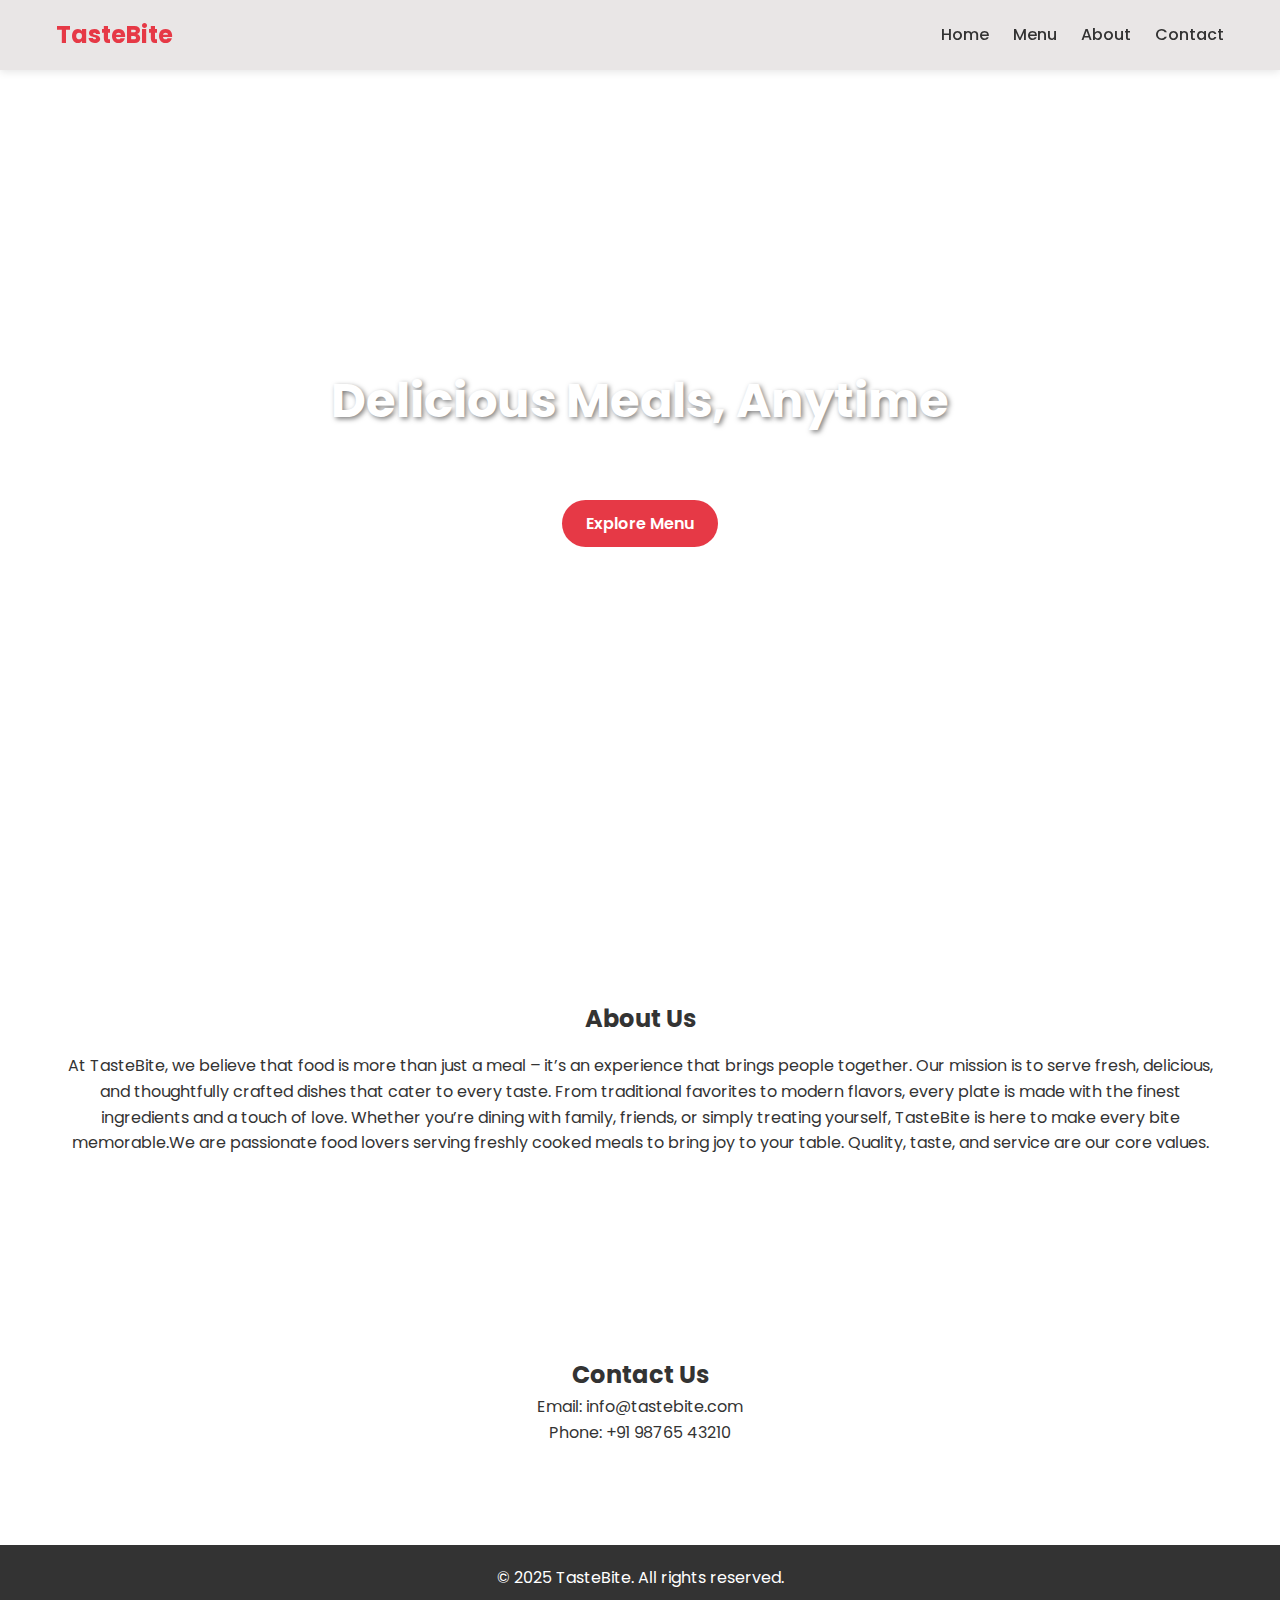
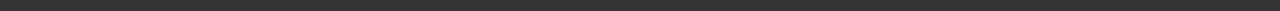
<file: index.html>
<!DOCTYPE html>
<html lang="en">
<head>
  <meta charset="UTF-8" />
  <meta name="viewport" content="width=device-width, initial-scale=1.0" />
  <title>TasteBite - Home</title>
  <link href="https://fonts.googleapis.com/css2?family=Poppins:wght@400;600;700&display=swap" rel="stylesheet">
  <link rel="stylesheet" href="index.css">
</head>
<body>
  <!-- Header -->
  <header>
    <nav>
      <div class="logo">TasteBite</div>
      <ul>
        <li><a href="index.html">Home</a></li>
        <li><a href="menu.html">Menu</a></li>
        <li><a href="#about">About</a></li>
        <li><a href="#contact">Contact</a></li>
      </ul>
    </nav>
  </header>

  <!-- Hero -->
  <section class="hero" id="home">
    <div>
      <h1>Delicious Meals, Anytime</h1>
      <p>Experience the best food made with love & passion.</p>
      <a href="menu.html" class="btn">Explore Menu</a>
    </div>
  </section>

  <!-- About -->
  <section class="about" id="about">
    <h2>About Us</h2>
    <p>At TasteBite, we believe that food is more than just a meal – it’s an experience that brings people together. Our mission is to serve fresh, delicious, and thoughtfully crafted dishes that cater to every taste. From traditional favorites to modern flavors, every plate is made with the finest ingredients and a touch of love. Whether you’re dining with family, friends, or simply treating yourself, 
        TasteBite is here to make every bite memorable.We are passionate food lovers serving freshly cooked meals to bring joy to your table. Quality, taste, and service are our core values.</p>
  </section>

  <!-- Contact -->
  <section class="contact" id="contact">
    <h2>Contact Us</h2>
    <p>Email: info@tastebite.com</p>
    <p>Phone: +91 98765 43210</p>
  </section>

  <!-- Footer -->
  <footer>
    <p>&copy; 2025 TasteBite. All rights reserved.</p>
  </footer>
</body>
</html>
</file>
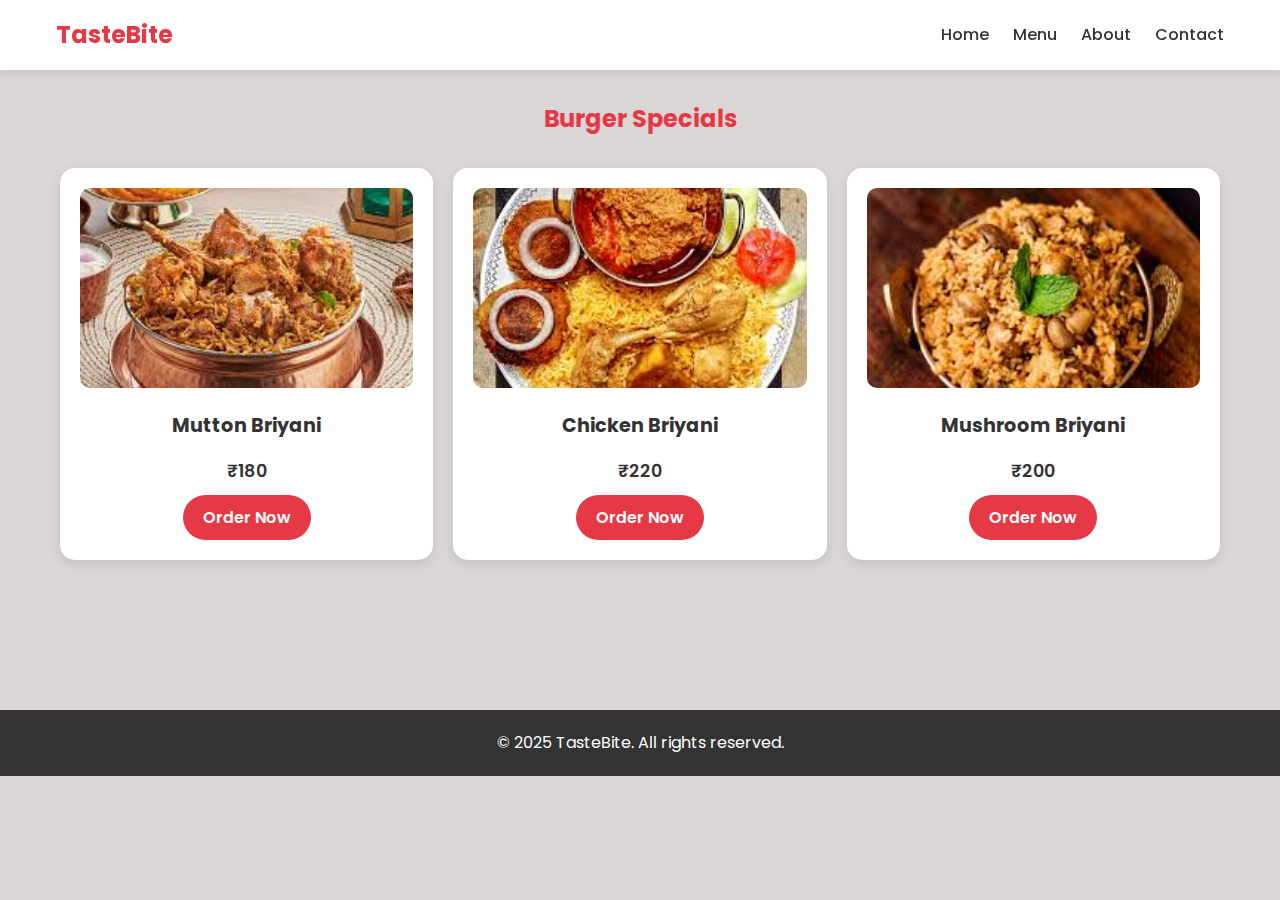
<file: bri.html>
<!DOCTYPE html>
<html lang="en">
<head>
  <meta charset="UTF-8" />
  <meta name="viewport" content="width=device-width, initial-scale=1.0" />
  <title>TasteBite - Burger</title>
  <link href="https://fonts.googleapis.com/css2?family=Poppins:wght@400;600;700&display=swap" rel="stylesheet">
  <style>
    *{margin:0;padding:0;box-sizing:border-box;font-family:'Poppins',sans-serif;}
    body{background:#dbd6d6;color:#333;line-height:1.6;}
    header{position:fixed;top:0;left:0;width:100%;background:#fff;box-shadow:0 2px 8px rgba(0,0,0,0.1);z-index:1000;}
    nav{max-width:1200px;margin:auto;display:flex;justify-content:space-between;align-items:center;padding:1rem;}
    nav .logo{font-size:1.5rem;font-weight:700;color:#e63946;}
    nav ul{list-style:none;display:flex;gap:1.5rem;}
    nav ul li a{text-decoration:none;color:#333;font-weight:500;transition:0.3s;}
    nav ul li a:hover{color:#e63946;}
    section{padding:100px 20px;max-width:1200px;margin:auto;}
    h2{text-align:center;margin-bottom:30px;color:#e63946;}
    .menu-grid{display:grid;grid-template-columns:repeat(auto-fit,minmax(300px,1fr));gap:20px;}
    .card{background:#fff;border-radius:15px;box-shadow:0 4px 12px rgba(0,0,0,0.1);overflow:hidden;text-align:center;padding:20px;}
    .card img{width:100%;height:200px;object-fit:cover;border-radius:10px;}
    .card h3{margin:15px 0;font-size:1.2rem;}
    .price{font-size:1.1rem;font-weight:600;color:#333;}
    .btn{display:inline-block;margin-top:10px;padding:10px 20px;background:#e63946;color:#fff;border-radius:25px;text-decoration:none;font-weight:600;transition:0.3s;}
    .btn:hover{background:#c82333;}
    footer{background:#333;color:#fff;padding:20px;text-align:center;margin-top:50px;}
  </style>
</head>
<body>
  <!-- Header -->
  <header>
    <nav>
      <div class="logo">TasteBite</div>
      <ul>
        <li><a href="index.html">Home</a></li>
        <li><a href="menu.html">Menu</a></li>
        <li><a href="index.html#about">About</a></li>
        <li><a href="index.html#contact">Contact</a></li>
      </ul>
    </nav>
  </header>

  <!-- Indian Platter Menu -->
  <section>
    <h2>Burger Specials</h2>
    <div class="menu-grid">
      <div class="card">
        <img src="[data-uri]"
        /><h3>Mutton Briyani</h3>
        <p class="price">₹180</p>
        <a href="order.html" class="btn" onclick="addToOrder('Mutton Briyani', 180)">Order Now</a>
      </div>
      <div class="card">
        <img src="[data-uri]"
        /><h3>Chicken Briyani</h3>
        <p class="price">₹220</p>
        <a href="order.html" class="btn" onclick="addToOrder('Chicken Briyani', 220)" >Order Now</a>
      </div>
      <div class="card">
        <img src="data:image
        /jpeg;base64,/9j/4AAQSkZJRgABAQAAAQABAAD/2wCEAAkGBxITEhUSExMWFhUXGBgYGRcYFxgdHRkdGBcYGBgdGBgYHyggGB0lHRcXITEhJSkrLi4vFx8zODMsNygtLisBCgoKDg0OGxAQGy8mICUtLS0tLS0tLS0tLS01LS0tLS0vNS0tLS0tLS01LS0vLS0tLS0tLS0tLS0tLS0tLS0tLf/AABEIAOEA4QMBIgACEQEDEQH/xAAcAAACAgMBAQAAAAAAAAAAAAAEBQMGAAIHAQj/xABAEAABAwMCAwUGBAQFAwUBAAABAgMRAAQhEjEFQVEGEyJhcRQygZGhsUJSwdEHI3LwM2KCkuGDsvEWFyRTohX/xAAZAQADAQEBAAAAAAAAAAAAAAACAwQBBQD/xAAxEQACAQMDAgQEBQUBAAAAAAABAgADESESMUEEURMiYfAygZGxFHGhwdEFQlLh8SP/2gAMAwEAAhEDEQA/AOSOoNDqRRzTWqo37eKUGlbId5paMFVMWFBCxUPD3IxRF2zzpVTOJoS62lwd1OMzyiuecfRC6vPZjiYU2WzvVR7WNQuud0N0rFDOaoKvpMC4HHeCa7TadnkuWwVOSK4bYu6VA12Dsp2nT3aWlHyBrf6ohw02vggnaWf+EnAQ24+6oeKdIPlvXUKq/Y8BIWBzM/[base64]/9RW//ANg+dZXzH/[base64]/[base64]/[base64]/BQ2Qk/iIgVhIUXMZ8Ur6UxVq4B2PuLpgPNaCCopIKoIjrV8T2WsrZpBWxrUoAEqzM7kdKd2NoxaMnuEgJWZJB51HV61QD6QhQnP+Ifw6KGCoOy8M6TgEDpVEe4Y9g90vO3hOa+hV8NQ5l1WrmMxAI2jnmhX3m2IVrQpG0QJHp5Uqn1lVPiz95rUEbAnAW7B6Ce6XA/ymotak8j8q75xhxKUgidJEqAThIPUjaqvacZt1lbCWUuEKynSCQDsZFNHXkk3X6Tw6WwBVpzRt+cinfZ3hS7x3u0KSlUEyrnHIdTVxbsLR+5DLrCQW0k6UEA+WoTkVaOH8Dt20Nlpr/DOpB56iCCSee9C3VLbb/kbpO05g8w6y4WXRpWk/[base64]/2F3brfdYQxmQAjSUlIA3nkn++dTVa2j4ReMC6tzFfB+zSGgAlHfukxqVhtJH3irHb36LZsh5wOOEkwgAAdABOB96hc4vMtsmHEYUhW2kblK+fKgXW0ONOXSGytIErQmTgROk8lRJ67VD47VGs20f4WkXjB3tfarADyFpgQFKAKf/AMkkfKsRep9lcKTzOmDO/[base64]/[base64]/wAJCwXGxCh7yf2qzpq9vK20i6rp9XmXeVevK90K6H5VlX3nPsZaHZiKDaRzNMUgmPSsctakD8ToFYApsnNYOQNFtM71C+yQM0V5lsSWx4Y5cLDbSdSjJj03qzcL7AXKyCsoSkEahOQD6CPhS/sXbOOXTYaiU+IkzAA6x12rtLaQqUFUAe9G0+vWouprshCiNpoCLmBuhm2tu7SnwBJTuBBAnUSfOtrGyWpKLnSnvdBCtOy0mDnzwINKe1nCV3SkspKUtKHNZlShMAgDHz5Vr2QsnWklL6iHGipBUFmFCQRA2iIGfOo1e4JvHFcC0Xr7PO3b6lKbVbISrJJEq/pA5edWeytLe1tz3fgTOmTJ5+LVEzJpjbXBwVFtMwNJVJJMcxufLzqZxlGgzCEEyUjHPVJPKTB65rUAtj36+/lAeoSbGcyf4W8bZa7dki2SP5aSqFr8UFWhWY9SJ39aVclXe+zlspdSUgISdRkgEARvMjbrXXuPX2tXdpKtRWG9AOF6oIMp3iCPnVOuuFoXfMocSU90VlSpISNISUytJ96QmPTyoqdcFrWxbf1hNTNr/pF1r2eu7V0XDzZS0FArVrSQlMcgDMziIO9WHs/[base64]/rSmx4C8z/[base64]/L9/nIqrCmQBLM29O9ShrMikFlfHUAaf2zwOKyrTKRlOoKgkzbhB/Sm0ggGM7etLA3qphYGRn/wA1OzWF45BxI/YG/wAorKZ6kdKyh8aH4UrttGKIuhKRAyKEZJJ6AVYeGcBefYdfQn+W0klSpjYSQBuTFWtjMkG2YmtWZEqHp+//ABSziqtJ8ppw4sCc8vpH71W+IvFaVq20nM78/wB6VQ1M+ow6mlVtOq/w/ctmkOKSoFStJz72BlPpNW/hBcUFqXpSlROgJydoyeZJrlXZu0CGWSRKve84Uf2FdDuuMd02Dp1K/AE5+Z61zq5/[base64]/2gH4s/eBdm7xHtCHFSoIU6UEzjEJ1GIHhJgb5qI8T1qdbbCluOOyToVAlU/[base64]/KrPcMqJSnSpSwBCpGlCOoCYAnIAmc9M0B8pZL3hN/Uyz3C7esRdtb461IVqChEAgj0EfCk/DXFJWgLcIbIwgz728/OrrcMrckJ7zbxSoRAyhPhGSd98AzvSXiPBHe6KgULUkiEz6bE77nHlRIyhNBlVHrtb+YWhTq1uJISSUhMrQJjwx4p6jy6+VScacQLdgaQrvJVhRjaUn5EVJwK4AQ60gglBB1Ab6k5ST1/eh2LRpttCXVDvUoPdJJMJAzmN8YzjNIAANu06xle7K2HeKWlwlTZI8HWMnPQCnT3EWVv4WGoToaJ2TONtt6O7NcIQwZ1SXm5zjRJlXzGmPQ1Te1DaFO920nCASST57VVYVqm+IhmKLtIkJfs7wXYlwIcGtXJwEwoCdwQSOle/wATOAptrsqayw+A60obFKxIijbsqVbIQVgApgFXI0Q8oXnBxqy5YuFH/TXKk/CQpIq6jVJyeMfKR1qXbnMW9neFoQkFaRrUYzkjMDHwJ8zFPL7hyHE6kAIWkGOQVlSjPoBE+VKbS/bZKVvKAKgTABOCCQY+Iirdw+4QtaFqKS2ohQkbILiNRSOYALoPLwqpFRmLajGoAosJT7R8QQZkEgg7g85pi03IGnEVLxjgmki5CxC8aYyQDCSemIx61rbERB35UhyNxKUJ5nvi8q8onuj5VlLxHZivG6djyron8NXe8tL1gc0n18bak/pXNUkohUYirh/DbigZuifwOog+oOofTV866JNsyJ1LLKZc7E/X5UvRblbiEJE61JQr0UoD9afdpWQ2682PwrXA8grB+Kc1D2KGu9tk9XUfQz+lDQ2mVRcSyMpQLh0Cf5WhqMwkRMxz50+TxBKGVLXpStMQFYBIMD5/rVRHGA3eXLfdysuAhQOTGyY6ZPzqFzv33EpcbQoSoNp1DVMeQ/WudUolnucCwla1ABb1ll49a3KouLZpr2laY1E+NsYymcRE/Sndrw4uKCS65BSBBWdOx1GPxEmaAYsLloBpSoJAAcif9McvUU+YsXe6bSCO9QZnbGZ6/[base64]/ZlTbavDuQogHSpZ3znmCADXLuPXBCyAcOCB5EKhQP0+ddy46y0hq4SWyNSStYkwVxIIiQNhgcx554/wvhyn1pccSQA4pYChAzEJ8ts+gp9ArTuTsPv7E4nXCz6u8u3Zjg8NJlIgjIOJ/[base64]/WmF7p0nAHkZB+VOOD9nXHlW633DpCVJSUHc8pVyyBikrXCLhx11h8kQcKxkJUZI9cb1TT0C4vta/147xDhiRia8WtHihCURqTtmAfT/miP4dh1Dt1buJ097bqVn8yDrT9Erx51ZOzHD2wg94gqVBIWVQnSDiB6c6V26Et8VYUhYUh0LTEzB0lJ28lUVGvcml6HMCrS2aUh1qFlKslJ0/7cfpV77LJPspWVQU60ITAOpKCh0p6++tO3ImqPxRUXLuMa5/Wug9kVhFoy7usurWAMkDUhCseiFGepTVVfCxNPaQ9pyltlpAVqSJIV1ClKUk/JQpI2+FQZ+NMe2FwFKCBEJx/tGkVXUBU46zUqICseGIjzWPzV7Sf2lNe0PhGM8QSR9cx06VJYcR7paY2BBH6/Stb21hXi25ftSu4cBGAQQauCgiJLaTmWbtAQ45rG6gPmAB8oCaC7Fud3xG1nk+2P9ygn9aHYvNSEg77Ga9u3ENJFyD/[base64]/[base64]/wCIt+mpKbhdpWuG8SWHG7XQ2DOlaF6tRwT3gXzk4II6VbbHgTVskkBPiM4GB5DoKrvaFBaukvJEKbUFAfmGxSfUSKlf7VNyNKvAsE6VYUgjBBHKjYXFwI1RbEM47xIJSU9evKq7wpt91ldywApavCSfegGE/T6xSHtLxvVIT4syoT+Dn6TkVfuChsWYdtnD3ZSlYSSJSRlSTj+96F6ZSnrI3MNXBbSIu4NxEtMu94CUolS07aVflTPMQD6mgOJIU80u791ZJEz7vhwPDiduVS9s3GrjX3TiiHEBZ3SAUQDHU42zVVvuKus6Wg4k6G0qKRsuPzcwrFFTolzdd7/[base64]/yqkp+oIq2dluMofS3LmmDK0kgEbkBPOSf1qsfwtvmmLpTLmGrod0onYEn+WfgrH+qrF2d7LtW188l4InUFM6owoHxaSeYwR5KqHqqKZb6fuPfrK6FRrBTHt9o9pbbVbgpKgrxczuD5xBMHp5VYL9pBCu9SCj8xil/GwlMlTeqfxDCiOYChkf8ANG2DYKU5Jxt+89K5YzdBvKW2DRUp23YlwEHEpSU+FHOUgDwk9a2dYZ7tNy6nxuJSUheSFESPgnl896WvWl0XiEhCUAnKhIWD7qRtHOTmrM84lvu0rAgp0knnj7UKMdJ1f8jHsLad4n7I8V1tOggamXFtzODOUwf9UfCib/[base64]/STu1zYTn9606tXfNNqTJ9wJ8gMYzJB5V0H+HTTTdo6XSNYV4myfFtIGnkJNM+B2iRevkqkHUpPhMJEyRI5k0hs7tfty3WoIXKdIEADBkzywPnSqnUeLT0AYtf/AFGJR0vqvLrdcJau7aEDSkIJBAHLfHWuJv2QS/CETJSoJHSJUB8jXc7a7uGmXkKQNZQVggjTlMFInmCJ6Zrj/D+JgKKXoCoEKTvA6K5VvRlkU6c9xBqgFhf5S0XNn3tsRBBKSABO55/atHmRa2r7zlz3zqkROmADJSlIM/mWD/ppfdt3RSlVs4ShRAJ1AlMxJgjIHOl3ba9HgtgoqiFLM7mPDt6qP+oVvTUnJ03Fr3I5/wBT1dlGbZkPCuKJbthq2ghKQd1fsSSfnQDKlKJW5lS5NLmkTANEtOFJAO2K6DUwLkbmSrfF4a2oEEEVItsgD+/[base64]/4wtHh0aUAKl0yUpAjE81T9qhPaS3uwpCVlSYghJIUBMEdQTt1zUt3YJTblsqkkLUuZ8SiJMefT0rnHBOGO27wcToKAValEwU+Z60NNFIIJzxDYgWIEvIbIUka1MNtykKP4yBhOo4JCd/[base64]/ABmxvZDj6VqEYVCdCPPwjB/qqz9puMrL62w6UdyQpJRj3k+MKPz+dILe5urq3WA8VIJIInEjeZzk8qZTOkD7wtNzmR2faruQtlTQ1FMBYOVAjePnzrSwDfdeDJSoaTI1QqNQV6Z9YFDcPbYU02l1tUtlQASIP+YlQ85xUNpYm1ue8aUHUEQEqwckSFchHXzphRDcDB/QwgzKZ1q/eR7KtSzgIKtYzsP7+dcO7Shlp1Kg37wJwevr8a63xviaW2HEGIKYJAkEkZA8vOucr4NKgp9f8tCQtciJA90fTP8AzWdGQHufy/OLrDyWkPZ+8ctrZdw6rwrEIbIEEZjHn16Cqo7cd4VKWSVKJJNMeP8AEVXKxpEISSEDypQEZjp+ldemgF25MhZibDgQhsiBPnRTTgHvCcYoFHKelF27Q945xgV5wIaNGlsmPdk+R5elMCxqT00g5oBnIwciSPhTK1BSheoydzPnjFc+oc3lqKLQPuF/mrKN9oPQfKsodTQsSBNvGxxz8vWsWoJwPn18qLSkSQBIO4J6chQLjWlUbg7fHrVeq+DEinyIO+jAUN9iKkSgASBI+1TFqd4BGc8+nxre3aKgpIiZmI+1ZrtC0XgykGR51OsYhRz+HpXjrZSfEDp/uI8qkDYI8RxuOvwrCYQGbTfs/wAVubJ4PNGOSkn3VjmFdRV59gY4mUXVi6pp9ohS7Yq2yJ0p2Ukxy/4rn1w6dohPQchQdi8424lxlZQtJkKBg0wAMPNJn8reWdT4h2gDmpktqYcBk6ynOnbSAfENvma5dcPk3hIB0EkKAJ8URJPmavbPau1vkBribRSsYTdNjIjmtI39R8qDuOwbqNT1u4m7tyCQpojWkxzA2qdaHhlmGbj37/WEz3ABxJbXicvNgqOnToA6DlgY6fKiT2PLiyrWhZ1BRlMERv5GU8v/ABVTTauh5AbX3UBIhYM6tifFvvtXT+ALKUgOq1OA6VkYB1bfTlSXfQLjmFp1bzA8hpKw22nQkHvSlMJ8PvGNpwJqHgHHe8WUFJDfiIcOMyIAT0Izmp+LNNNtKaKFd3rKoSff1GYOciTttiqum+L6X/ZWtCmhHigpKQYIicxCoqJFDEkb/aU3Fo/PFkIf0LUASSM5Srpn8J2ofiHG3EPDSqBkSdiOnTnVKfaauXGgm4S24r3nFzBwYhIIAM0/HZg2mlNy73jaoAWlRHi3gpMyCBtnaj8ABASbfKazWa1oi4m64tRUChYWuVLSYKuoxiNx8KsnZ+0CEJPd6Uka4BACgSN+vlS3tpxRDCwhCUr75PhWdkTj3RzzvPOkDrt+wwlReIa92BEgg6o8UyDB29OdUCiXQDbtJzVsYf2iZK3f/[base64]/P61lJ8Nu8df0je3b/EmDyI6EcqFvDvI5x51M3AT5xB/wA3mPMUY5b+ALGU4nz86qvY5iALriK+7JSkHIPOmNs1AiAFjM/tWyEhIJOx28p51Ep4gGTkZjrQk3hAWzPX2yskRkf2aW9yRKSRAwPI9PSnSHtaQpIhQ3HXp8aA4g0VJK04OJT515W4nnGLxc4MAHET/wCKwNaRynEnoKLVbakajvy84/aoRqUYiIGfOm3iygO8GbfCgRG2B8N6zh3EX2FBbDi21dUqI+JHMetSuWsQZ8QrAuSEkQSBBoh6RZBAtHqO3ynITe2zNwPzgaFiOcp50wt+0vDVqB724aj8LgDifmMmPOapj1r+IeY/c1EuwKscwN/PevMiNuIsXXadMub9l9IPtVu4ZwVqUg/IgRWdmmUsKcBUwppwAaQ8lUbzvkzXL27Exvkcqget1j47UkdNTGBCNUnf7SyP9jnk3CnGnGENaypKVPIOkTyz0wOdWLtYpT6Gke2W7QSPEdYJkbaYmOdctuEKGx/sVGlsyJnNPNENYk7RIqab2l34gLAhPfXi3SgRCE7z1MAfGhHu1rDQi3t9RGy3jqI9J2pCmxBEj5VuOHjT0/X+4rAEAtPEsZFxXjt1cf4jh0/[base64]/YJB1fhIkzy+HnRHDlJgQPEPOvV3QMyREbcj+3OKWxzNEr92wSoKThMgHyjnH0qPiOIx4uo2pm62lPiGE/byPrWPMpKIHPpy8/SmK+15jLjErCbgkzHiBzU900YBA3wPLaQKIas98eL7isdCUgGfSeR9Pn8qfqF8RBBtmRtMEpiMzjzNa27fKcx9ZqV94+BQOwO3xg/IxXralNrCiMESccziK8TiBaei0zA3JgnpPP9K9vbVIBxtgHpTCydEKUNz4RPMnH0n6isW2BCFCfKN/7xQBu83QJULi28XKN/ShQxkHrtVnv7cJnz58+nwoRbbcYOYwAN/UfOnB8RLJIbNtIERn9vvRVxbYwQR5/[base64]/4+65idI+9KlOk09OmPMnfqwPhlpvOPtT4Eknqcc/KgT2icHupSPh+80h11k00dOg4ij1dQ8x9/wCrLjqPp+1e0gg9Kyt/DUv8RB/FVv8AIzrN376/X9q3t/c/2/8Aca8rK5Z2nZXcyPiX+H8B9qHT75/q/WsrK0bTT8UZ8M5/0n7VHce6fQfesrKDmMO83H+Gv1qW098f0q/SvayhmHaAr/xD6ClV57qv6j+lZWVQkU20jRsn0H3FMeIf4Y9f1Ne1lEdxFcT2y/D/AFL/AEo93/G+NZWUB3hcRZecvj+tLU+8n1H2rKyjX4YB+KRt+8f75mnvBNj6GsrKXVjFkVxQdxv8f0rKylCeMYWPuD+k/wDcaH437o9ayso13gttAr/b/pq+xqgorKyuh02xkHVcTRVeVlZVUjmya2NZWVsybVlZWV6en//Z"
        /><h3>Mushroom Briyani</h3>
        <p class="price">₹200</p>
        <a href="order.html" class="btn" onclick="addToOrder('Mushroom Briyani', 200)">Order Now</a>
      </div>
      <script>
    function addToOrder(name, price) {
      let orders = JSON.parse(localStorage.getItem("orders")) || [];
      orders.push({ name: name, price: price });
      localStorage.setItem("orders", JSON.stringify(orders));
      window.location.href = "order.html"; // Go to order page
    }
  </script>
    </div>
  </section>

  <!-- Footer -->
  <footer>
    <p>&copy; 2025 TasteBite. All rights reserved.</p>
  </footer>
</body>
</html>
</file>
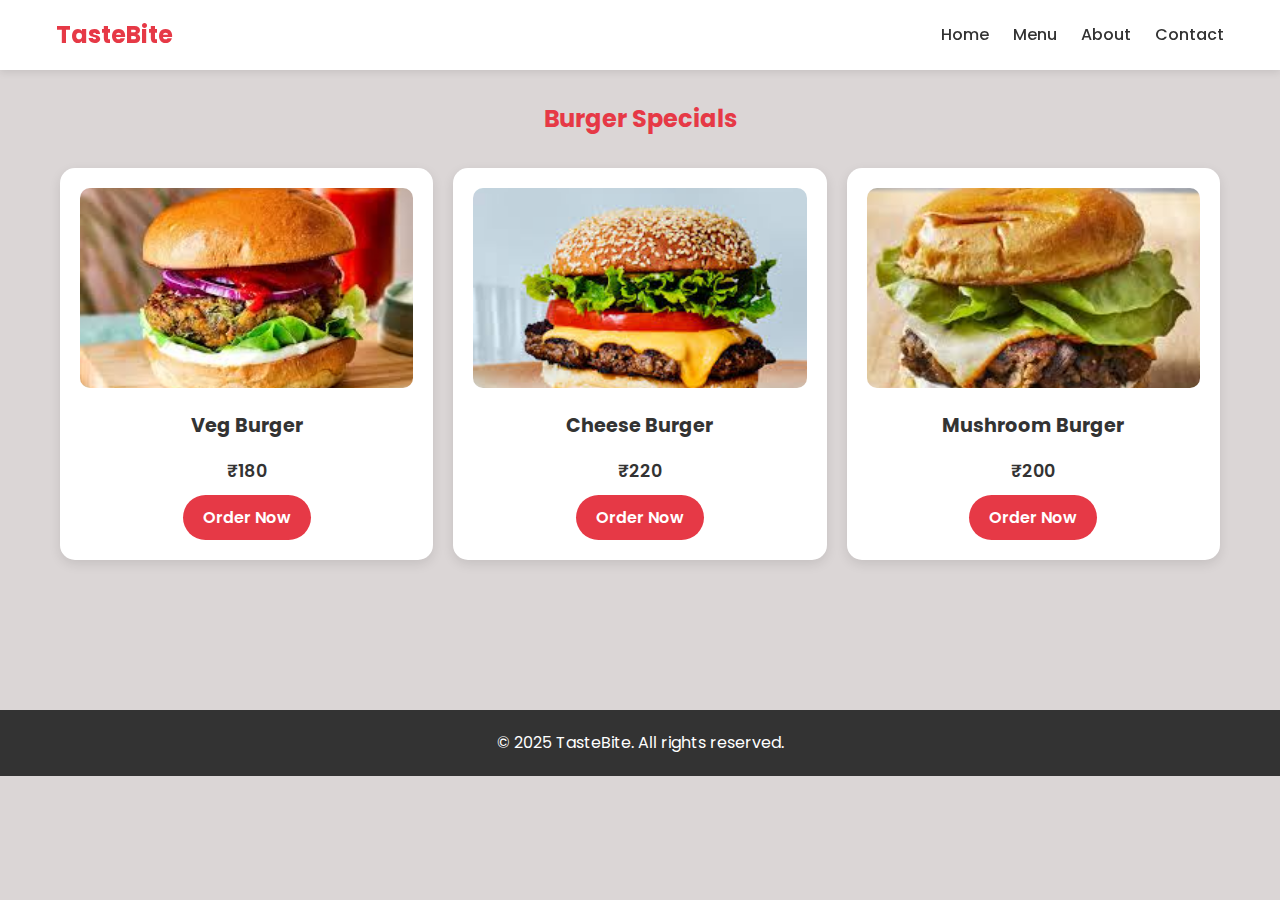
<file: burger.html>
<!DOCTYPE html>
<html lang="en">
<head>
  <meta charset="UTF-8" />
  <meta name="viewport" content="width=device-width, initial-scale=1.0" />
  <title>TasteBite - Burger</title>
  <link href="https://fonts.googleapis.com/css2?family=Poppins:wght@400;600;700&display=swap" rel="stylesheet">
  <style>
    *{margin:0;padding:0;box-sizing:border-box;font-family:'Poppins',sans-serif;}
    body{background:#dbd6d6;color:#333;line-height:1.6;}
    header{position:fixed;top:0;left:0;width:100%;background:#fff;box-shadow:0 2px 8px rgba(0,0,0,0.1);z-index:1000;}
    nav{max-width:1200px;margin:auto;display:flex;justify-content:space-between;align-items:center;padding:1rem;}
    nav .logo{font-size:1.5rem;font-weight:700;color:#e63946;}
    nav ul{list-style:none;display:flex;gap:1.5rem;}
    nav ul li a{text-decoration:none;color:#333;font-weight:500;transition:0.3s;}
    nav ul li a:hover{color:#e63946;}
    section{padding:100px 20px;max-width:1200px;margin:auto;}
    h2{text-align:center;margin-bottom:30px;color:#e63946;}
    .menu-grid{display:grid;grid-template-columns:repeat(auto-fit,minmax(300px,1fr));gap:20px;}
    .card{background:#fff;border-radius:15px;box-shadow:0 4px 12px rgba(0,0,0,0.1);overflow:hidden;text-align:center;padding:20px;}
    .card img{width:100%;height:200px;object-fit:cover;border-radius:10px;}
    .card h3{margin:15px 0;font-size:1.2rem;}
    .price{font-size:1.1rem;font-weight:600;color:#333;}
    .btn{display:inline-block;margin-top:10px;padding:10px 20px;background:#e63946;color:#fff;border-radius:25px;text-decoration:none;font-weight:600;transition:0.3s;}
    .btn:hover{background:#c82333;}
    footer{background:#333;color:#fff;padding:20px;text-align:center;margin-top:50px;}
  </style>
</head>
<body>
  <!-- Header -->
  <header>
    <nav>
      <div class="logo">TasteBite</div>
      <ul>
        <li><a href="index.html">Home</a></li>
        <li><a href="menu.html">Menu</a></li>
        <li><a href="index.html#about">About</a></li>
        <li><a href="index.html#contact">Contact</a></li>
      </ul>
    </nav>
  </header>

  <!-- Indian Platter Menu -->
  <section>
    <h2>Burger Specials</h2>
    <div class="menu-grid">
      <div class="card">
        <img src="[data-uri]"
        /><h3>Veg Burger</h3>
        <p class="price">₹180</p>
        <a href="order.html" class="btn" onclick="addToOrder('Veg Burger', 180)">Order Now</a>
      </div>
      <div class="card">
        <img src="[data-uri]"
        /><h3>Cheese Burger</h3>
        <p class="price">₹220</p>
         <a href="order.html" class="btn" onclick="addToOrder('Cheese Burger', 220)">Order Now</a>

      </div>
      <div class="card">
        <img src="[data-uri]"
        /><h3>Mushroom Burger</h3>
        <p class="price">₹200</p>
         <a href="order.html" class="btn"onclick="addToOrder('Mushroom Burger', 200)">Order Now</a>
      </div>
      <script>
    function addToOrder(name, price) {
      let orders = JSON.parse(localStorage.getItem("orders")) || [];
      orders.push({ name: name, price: price });
      localStorage.setItem("orders", JSON.stringify(orders));
      window.location.href = "order.html"; // Go to order page
    }
  </script>
    </div>
  </section>

  <!-- Footer -->
  <footer>
    <p>&copy; 2025 TasteBite. All rights reserved.</p>
  </footer>
</body>
</html>
</file>
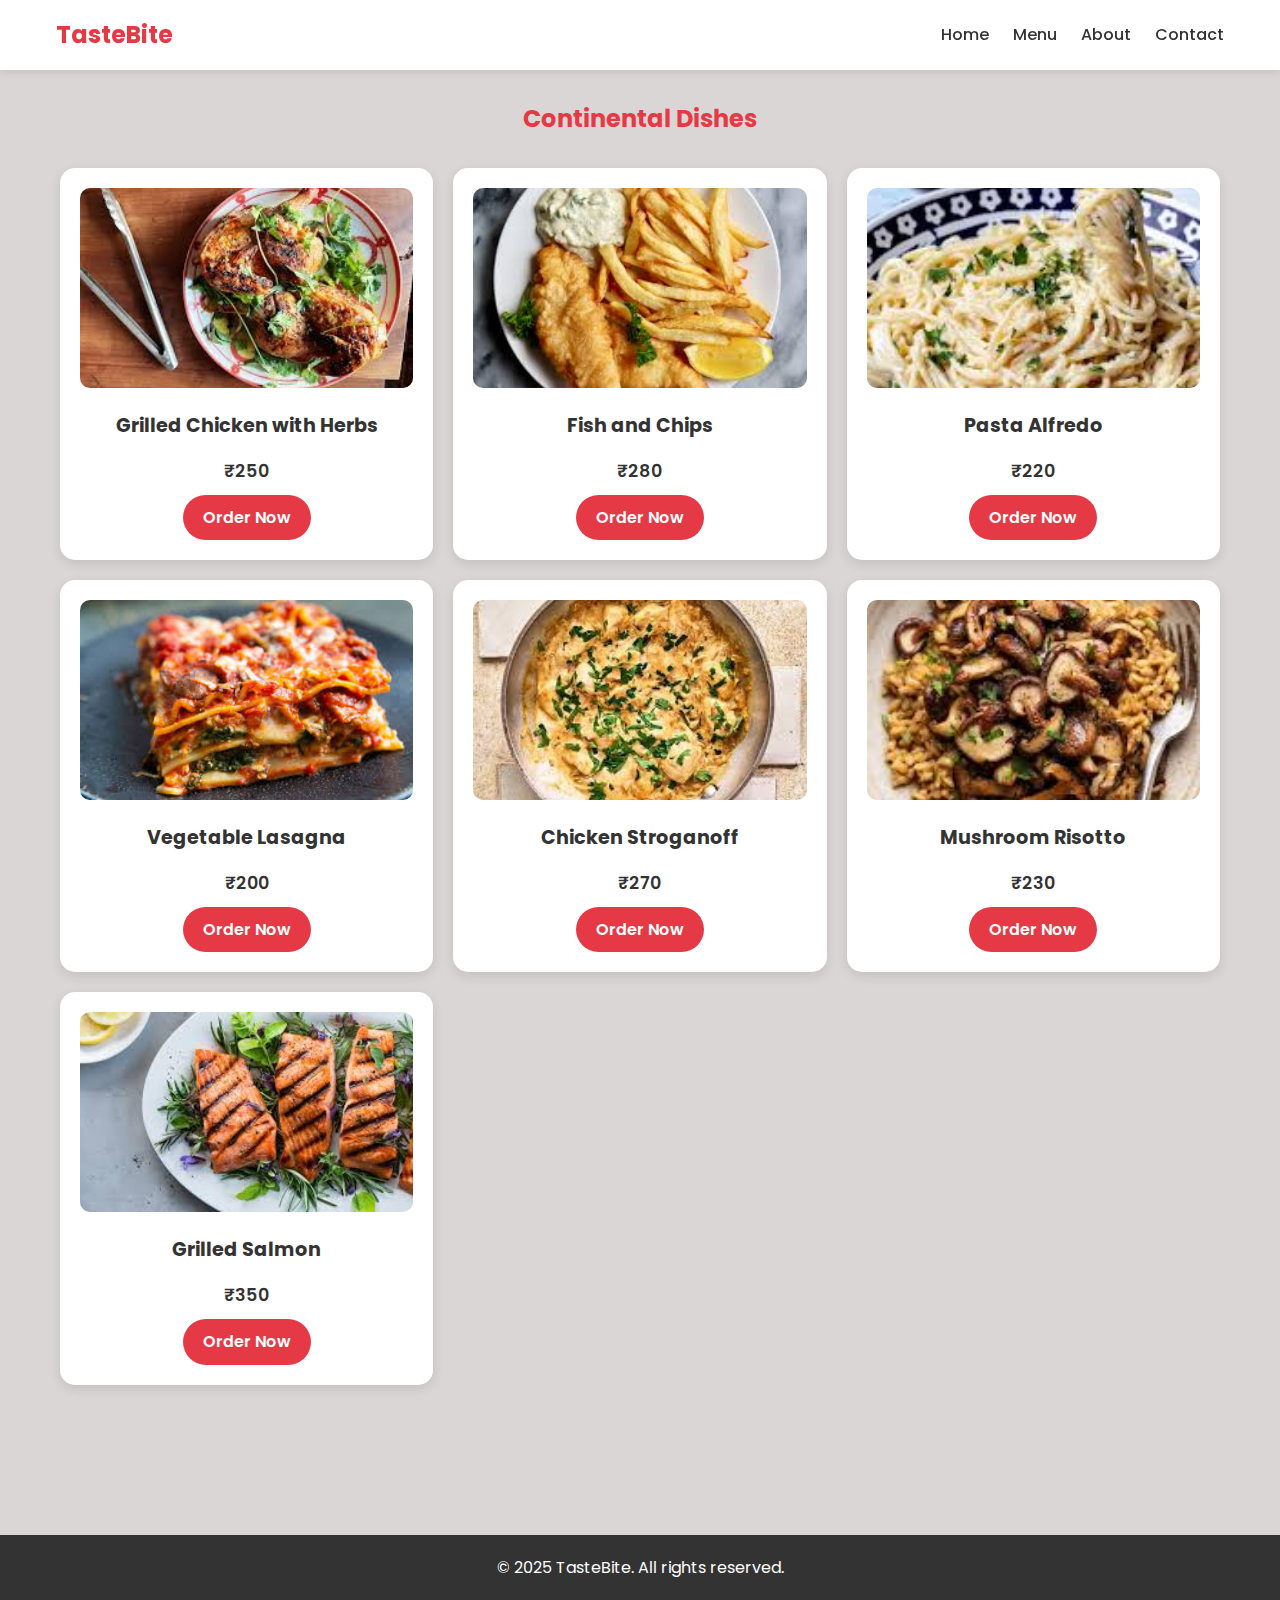
<file: conti.html>
<!DOCTYPE html>
<html lang="en">
<head>
  <meta charset="UTF-8" />
  <meta name="viewport" content="width=device-width, initial-scale=1.0" />
  <title>TasteBite - Continental Dishes</title>
  <link href="https://fonts.googleapis.com/css2?family=Poppins:wght@400;600;700&display=swap" rel="stylesheet">
  <style>
    *{margin:0;padding:0;box-sizing:border-box;font-family:'Poppins',sans-serif;}
    body{background:#dbd6d6;color:#333;line-height:1.6;}
    header{position:fixed;top:0;left:0;width:100%;background:#fff;box-shadow:0 2px 8px rgba(0,0,0,0.1);z-index:1000;}
    nav{max-width:1200px;margin:auto;display:flex;justify-content:space-between;align-items:center;padding:1rem;}
    nav .logo{font-size:1.5rem;font-weight:700;color:#e63946;}
    nav ul{list-style:none;display:flex;gap:1.5rem;}
    nav ul li a{text-decoration:none;color:#333;font-weight:500;transition:0.3s;}
    nav ul li a:hover{color:#e63946;}
    section{padding:100px 20px;max-width:1200px;margin:auto;}
    h2{text-align:center;margin-bottom:30px;color:#e63946;}
    .menu-grid{display:grid;grid-template-columns:repeat(auto-fit,minmax(300px,1fr));gap:20px;}
    .card{background:#fff;border-radius:15px;box-shadow:0 4px 12px rgba(0,0,0,0.1);overflow:hidden;text-align:center;padding:20px;}
    .card img{width:100%;height:200px;object-fit:cover;border-radius:10px;}
    .card h3{margin:15px 0;font-size:1.2rem;}.card:hover {
  background: #f6bfbf; /* orange background on hover */
  color: #fff;         /* optional: makes text white for contrast */
  transform: translateY(-5px); /* optional: lift effect */
}
    .price{font-size:1.1rem;font-weight:600;color:#333;}
    .btn{display:inline-block;margin-top:10px;padding:10px 20px;background:#e63946;color:#fff;border-radius:25px;text-decoration:none;font-weight:600;transition:0.3s;}
    .btn:hover{background:#c82333;}
    footer{background:#333;color:#fff;padding:20px;text-align:center;margin-top:50px;}
  </style>
</head>
<body>
  <!-- Header -->
  <header>
    <nav>
      <div class="logo">TasteBite</div>
      <ul>
        <li><a href="index.html">Home</a></li>
        <li><a href="menu.html">Menu</a></li>
        <li><a href="index.html#about">About</a></li>
        <li><a href="index.html#contact">Contact</a></li>
      </ul>
    </nav>
  </header>

  <!-- Continental Dishes Menu -->
  <section>
    <h2>Continental Dishes</h2>
    <div class="menu-grid">
      <div class="card">
        <img src="[data-uri]"/>
        <h3>Grilled Chicken with Herbs</h3>
        <p class="price">₹250</p>
        <a href="order.html" class="btn" onclick="addToOrder('Grilled Chicken with Herbs', 250)">Order Now</a>
      </div>
      <div class="card">
        <img src="[data-uri]"/>
        <h3>Fish and Chips</h3>
        <p class="price">₹280</p>
        <a href="order.html" class="btn" onclick="addToOrder('Fish and Chips', 280)">Order Now</a>
      </div>
      <div class="card">
        <img src="[data-uri]"/>
        <h3>Pasta Alfredo</h3>
        <p class="price">₹220</p>
        <a href="order.html" class="btn" onclick="addToOrder('Pasta Alfredo', 220)">Order Now</a>
      </div>
      
     
      <div class="card">
        <img src="[data-uri]"/>
        <h3>Vegetable Lasagna</h3>
        <p class="price">₹200</p>
        <a href="order.html" class="btn" onclick="addToOrder('Vegetable Lasagna', 200)">Order Now</a>
      </div>
      <div class="card">
        <img src="[data-uri]"/>
        <h3>Chicken Stroganoff</h3>
        <p class="price">₹270</p>
        <a href="order.html" class="btn" onclick="addToOrder('Chicken Stroganoff', 270)">Order Now</a>
      </div>
    
      <div class="card">
        <img src="[data-uri]"/>
        <h3>Mushroom Risotto</h3>
        <p class="price">₹230</p>
        <a href="order.html" class="btn" onclick="addToOrder('Mushroom Risotto', 230)">Order Now</a>
      </div>
      <div class="card">
        <img src="[data-uri]"/>
        <h3>Grilled Salmon</h3>
        <p class="price">₹350</p>
        <a href="order.html" class="btn" onclick="addToOrder('Grilled Salmon', 350)">Order Now</a>
      </div>
      
      <script>
        function addToOrder(name, price) {
          let orders = JSON.parse(localStorage.getItem("orders")) || [];
          orders.push({ name: name, price: price });
          localStorage.setItem("orders", JSON.stringify(orders));
          window.location.href = "order.html"; // Go to order page
        }
      </script>
    </div>
  </section>

  <!-- Footer -->
  <footer>
    <p>&copy; 2025 TasteBite. All rights reserved.</p>
  </footer>
</body>
</html>
</file>
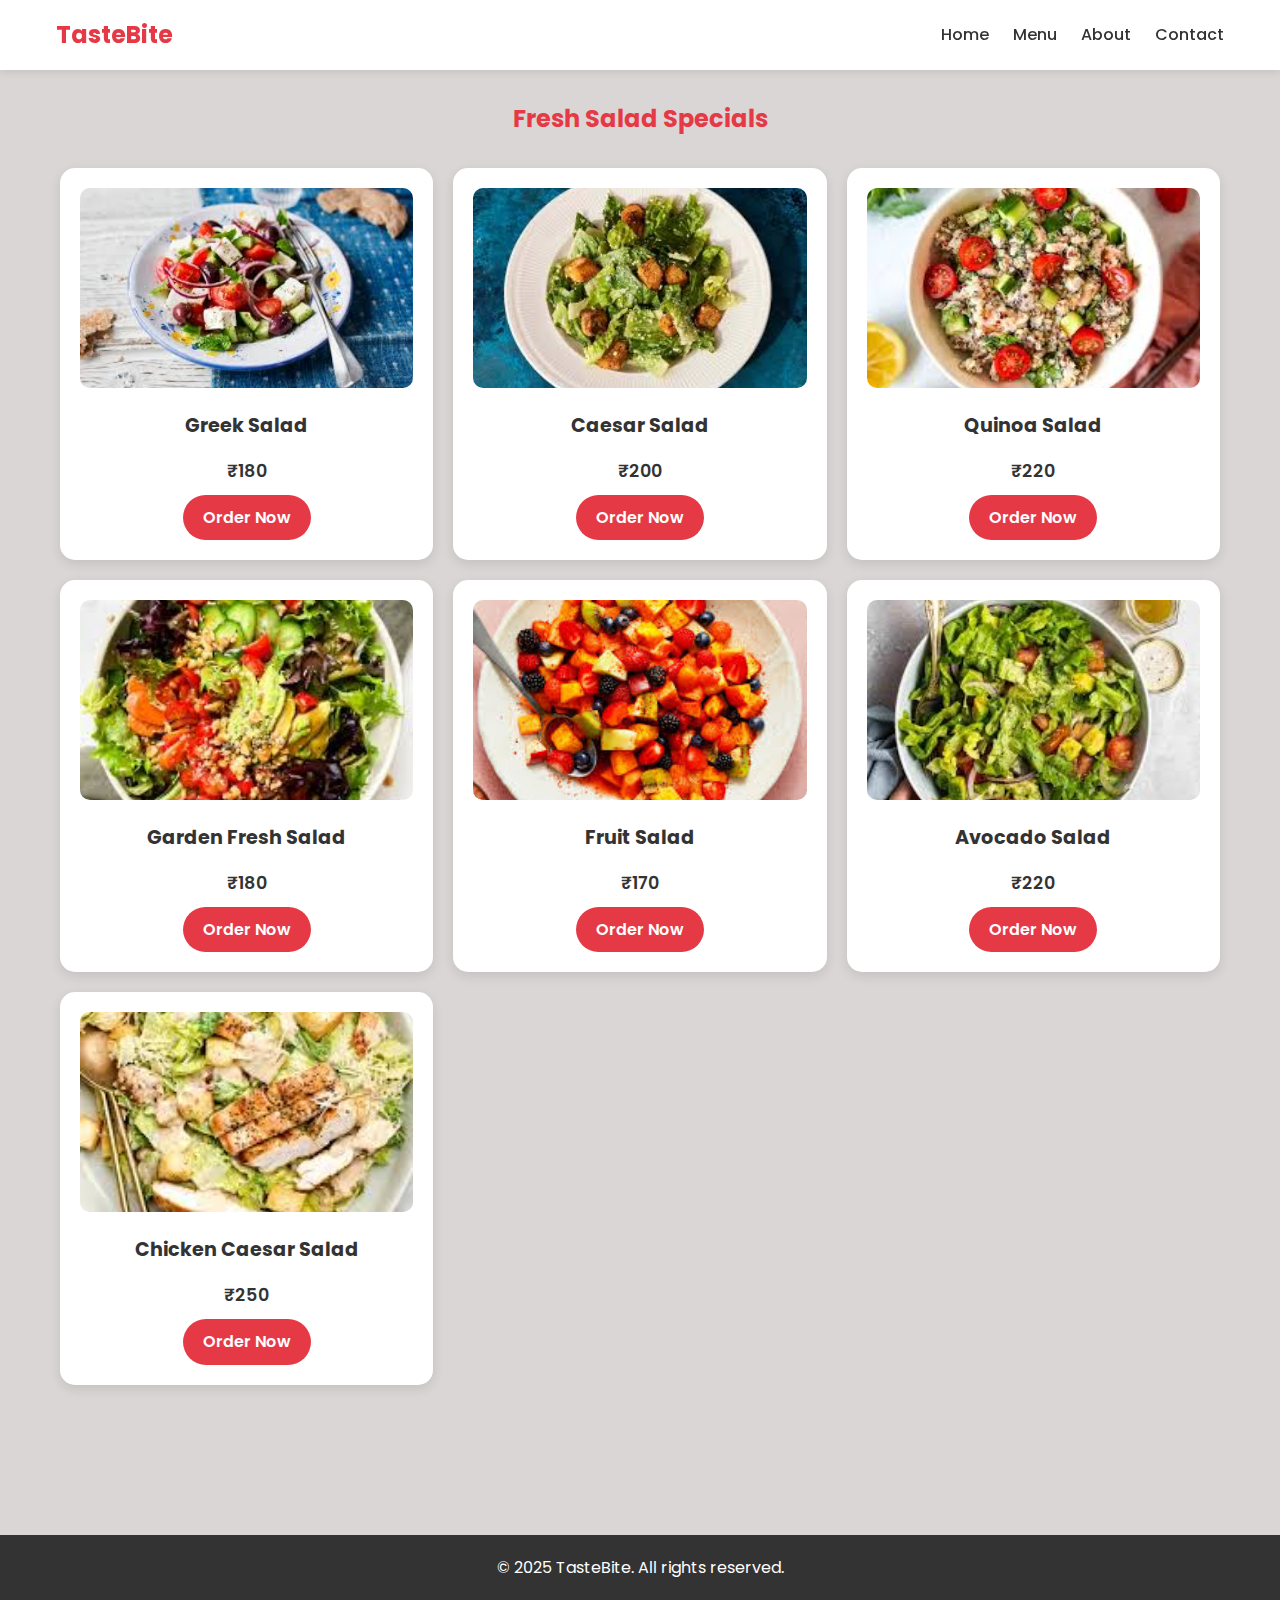
<file: fresh.html>
<!DOCTYPE html>
<html lang="en">
<head>
  <meta charset="UTF-8" />
  <meta name="viewport" content="width=device-width, initial-scale=1.0" />
  <title>TasteBite - Fresh Salad</title>
  <link href="https://fonts.googleapis.com/css2?family=Poppins:wght@400;600;700&display=swap" rel="stylesheet">
  <style>
    *{margin:0;padding:0;box-sizing:border-box;font-family:'Poppins',sans-serif;}
    body{background:#dbd6d6;color:#333;line-height:1.6;}
    header{position:fixed;top:0;left:0;width:100%;background:#fff;box-shadow:0 2px 8px rgba(0,0,0,0.1);z-index:1000;}
    nav{max-width:1200px;margin:auto;display:flex;justify-content:space-between;align-items:center;padding:1rem;}
    nav .logo{font-size:1.5rem;font-weight:700;color:#e63946;}
    nav ul{list-style:none;display:flex;gap:1.5rem;}
    nav ul li a{text-decoration:none;color:#333;font-weight:500;transition:0.3s;}
    nav ul li a:hover{color:#e63946;}
    section{padding:100px 20px;max-width:1200px;margin:auto;}
    h2{text-align:center;margin-bottom:30px;color:#e63946;}
    .menu-grid{display:grid;grid-template-columns:repeat(auto-fit,minmax(300px,1fr));gap:20px;}
    .card{background:#fff;border-radius:15px;box-shadow:0 4px 12px rgba(0,0,0,0.1);overflow:hidden;text-align:center;padding:20px;}
    .card img{width:100%;height:200px;object-fit:cover;border-radius:10px;}
    .card h3{margin:15px 0;font-size:1.2rem;}.card:hover {
  background: #f6bfbf; /* orange background on hover */
  color: #fff;         /* optional: makes text white for contrast */
  transform: translateY(-5px); /* optional: lift effect */
}
    .price{font-size:1.1rem;font-weight:600;color:#333;}
    .btn{display:inline-block;margin-top:10px;padding:10px 20px;background:#e63946;color:#fff;border-radius:25px;text-decoration:none;font-weight:600;transition:0.3s;}
    .btn:hover{background:#c82333;}
    footer{background:#333;color:#fff;padding:20px;text-align:center;margin-top:50px;}
  </style>
</head>
<body>
  <!-- Header -->
  <header>
    <nav>
      <div class="logo">TasteBite</div>
      <ul>
        <li><a href="index.html">Home</a></li>
        <li><a href="menu.html">Menu</a></li>
        <li><a href="index.html#about">About</a></li>
        <li><a href="index.html#contact">Contact</a></li>
      </ul>
    </nav>
  </header>

  <!-- Indian Platter Menu -->
  <section>
    <h2>Fresh Salad Specials</h2>
    <div class="menu-grid">
      <div class="card"><img src="[data-uri]"/><h3>Greek Salad</h3><p class="price">₹180</p><a href="order.html" class="btn" onclick="addToOrder('Greek Salad',180)">Order Now</a></div>
<div class="card"><img src="[data-uri]"/><h3>Caesar Salad</h3><p class="price">₹200</p><a href="order.html" class="btn" onclick="addToOrder('Caesar Salad',200)">Order Now</a></div>
<div class="card"><img src="[data-uri]"/><h3>Quinoa Salad</h3><p class="price">₹220</p><a href="order.html" class="btn" onclick="addToOrder('Quinoa Salad',220)">Order Now</a></div>
<div class="card"><img src="[data-uri]"/><h3>Garden Fresh Salad</h3><p class="price">₹180</p><a href="order.html" class="btn" onclick="addToOrder('Garden Fresh Salad',180)">Order Now</a></div>
<div class="card"><img src="[data-uri]"/><h3>Fruit Salad</h3><p class="price">₹170</p><a href="order.html" class="btn" onclick="addToOrder('Fruit Salad',170)">Order Now</a></div>
<div class="card"><img src="[data-uri]"/><h3>Avocado Salad</h3><p class="price">₹220</p><a href="order.html" class="btn" onclick="addToOrder('Avocado Salad',220)">Order Now</a></div>
<div class="card"><img src="[data-uri]"/><h3>Chicken Caesar Salad</h3><p class="price">₹250</p><a href="order.html" class="btn" onclick="addToOrder('Chicken Caesar Salad',250)">Order Now</a></div>

      <script>
    function addToOrder(name, price) {
      let orders = JSON.parse(localStorage.getItem("orders")) || [];
      orders.push({ name: name, price: price });
      localStorage.setItem("orders", JSON.stringify(orders));
      window.location.href = "order.html"; // Go to order page
    }
  </script>
    </div>
  </section>

  <!-- Footer -->
  <footer>
    <p>&copy; 2025 TasteBite. All rights reserved.</p>
  </footer>
</body>
</html>
</file>
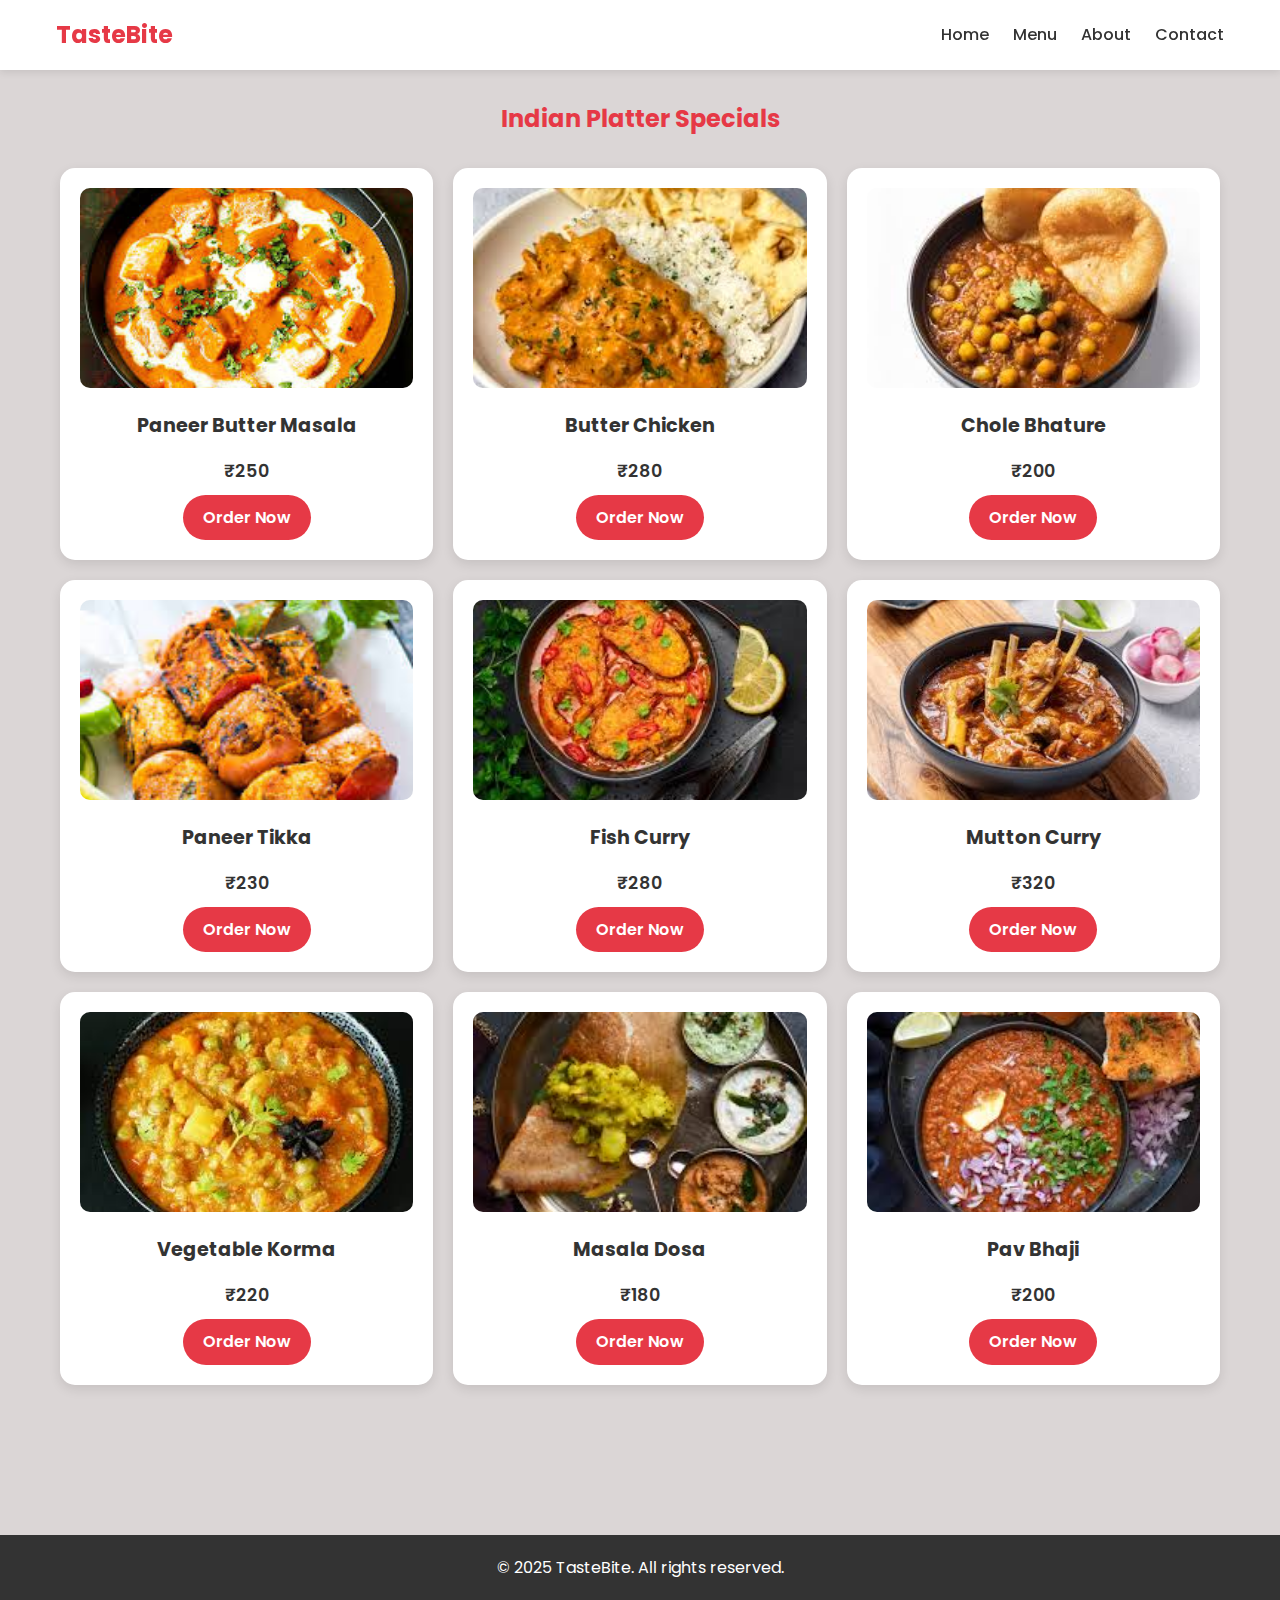
<file: indian.html>
<!DOCTYPE html>
<html lang="en">
<head>
  <meta charset="UTF-8" />
  <meta name="viewport" content="width=device-width, initial-scale=1.0" />
  <title>TasteBite - Indian Platter</title>
  <link href="https://fonts.googleapis.com/css2?family=Poppins:wght@400;600;700&display=swap" rel="stylesheet">
  <style>
    *{margin:0;padding:0;box-sizing:border-box;font-family:'Poppins',sans-serif;}
      body{background:#dbd6d6;color:#333;line-height:1.6;}
    header{position:fixed;top:0;left:0;width:100%;background:#fff;box-shadow:0 2px 8px rgba(0,0,0,0.1);z-index:1000;}
    nav{max-width:1200px;margin:auto;display:flex;justify-content:space-between;align-items:center;padding:1rem;}
    nav .logo{font-size:1.5rem;font-weight:700;color:#e63946;}
    nav ul{list-style:none;display:flex;gap:1.5rem;}
    nav ul li a{text-decoration:none;color:#333;font-weight:500;transition:0.3s;}
    nav ul li a:hover{color:#e63946;}
    section{padding:100px 20px;max-width:1200px;margin:auto;}
    h2{text-align:center;margin-bottom:30px;color:#e63946;}
    .menu-grid{display:grid;grid-template-columns:repeat(auto-fit,minmax(300px,1fr));gap:20px;}
    .card{background:#fff;border-radius:15px;box-shadow:0 4px 12px rgba(0,0,0,0.1);overflow:hidden;text-align:center;padding:20px;}
    .card img{width:100%;height:200px;object-fit:cover;border-radius:10px;}
    .card h3{margin:15px 0;font-size:1.2rem;}.card:hover {
  background: #f6bfbf; /* orange background on hover */
  color: #fff;         /* optional: makes text white for contrast */
  transform: translateY(-5px); /* optional: lift effect */
}
    .price{font-size:1.1rem;font-weight:600;color:#333;}
    .btn{display:inline-block;margin-top:10px;padding:10px 20px;background:#e63946;color:#fff;border-radius:25px;text-decoration:none;font-weight:600;transition:0.3s;}
    .btn:hover{background:#c82333;}
    footer{background:#333;color:#fff;padding:20px;text-align:center;margin-top:50px;}
  </style>
</head>
<body>
  <!-- Header -->
  <header>
    <nav>
      <div class="logo">TasteBite</div>
      <ul>
        <li><a href="index.html">Home</a></li>
        <li><a href="menu.html">Menu</a></li>
        <li><a href="index.html#about">About</a></li>
        <li><a href="index.html#contact">Contact</a></li>
      </ul>
    </nav>
  </header>

  <!-- Indian Platter Menu -->
  <section>
    <h2>Indian Platter Specials</h2>
    <div class="menu-grid">
  <div class="card"><img src="[data-uri]"/><h3>Paneer Butter Masala</h3><p class="price">₹250</p><a href="order.html" class="btn" onclick="addToOrder('Paneer Butter Masala',250)">Order Now</a></div>
<div class="card"><img src="[data-uri]"/><h3>Butter Chicken</h3><p class="price">₹280</p><a href="order.html" class="btn" onclick="addToOrder('Butter Chicken',280)">Order Now</a></div>
<div class="card"><img src="[data-uri]"/><h3>Chole Bhature</h3><p class="price">₹200</p><a href="order.html" class="btn" onclick="addToOrder('Chole Bhature',200)">Order Now</a></div>
<div class="card">
  <img src="[data-uri]"/><h3>Paneer Tikka</h3><p class="price">₹230</p><a href="order.html" class="btn" onclick="addToOrder('Paneer Tikka',230)">Order Now</a></div>
<div class="card"><img src="[data-uri]"/><h3>Fish Curry</h3><p class="price">₹280</p><a href="order.html" class="btn" onclick="addToOrder('Fish Curry',280)">Order Now</a></div>
<div class="card"><img src="[data-uri]"/><h3>Mutton Curry</h3><p class="price">₹320</p><a href="order.html" class="btn" onclick="addToOrder('Mutton Curry',320)">Order Now</a></div>
<div class="card"><img src="[data-uri]"/><h3>Vegetable Korma</h3><p class="price">₹220</p><a href="order.html" class="btn" onclick="addToOrder('Vegetable Korma',220)">Order Now</a></div>
<div class="card"><img src="[data-uri]"/><h3>Masala Dosa</h3><p class="price">₹180</p><a href="order.html" class="btn" onclick="addToOrder('Masala Dosa',180)">Order Now</a></div>
<div class="card"><img src="[data-uri]"/><h3>Pav Bhaji</h3><p class="price">₹200</p><a href="order.html" class="btn" onclick="addToOrder('Pav Bhaji',200)">Order Now</a></div>
<script>
    function addToOrder(name, price) {
      let orders = JSON.parse(localStorage.getItem("orders")) || [];
      orders.push({ name: name, price: price });
      localStorage.setItem("orders", JSON.stringify(orders));
      window.location.href = "order.html"; // Go to order page
    }
  </script>
    </div>
  </section>

  <!-- Footer -->
  <footer>
    <p>&copy; 2025 TasteBite. All rights reserved.</p>
  </footer>
</body>
</html>
</file>
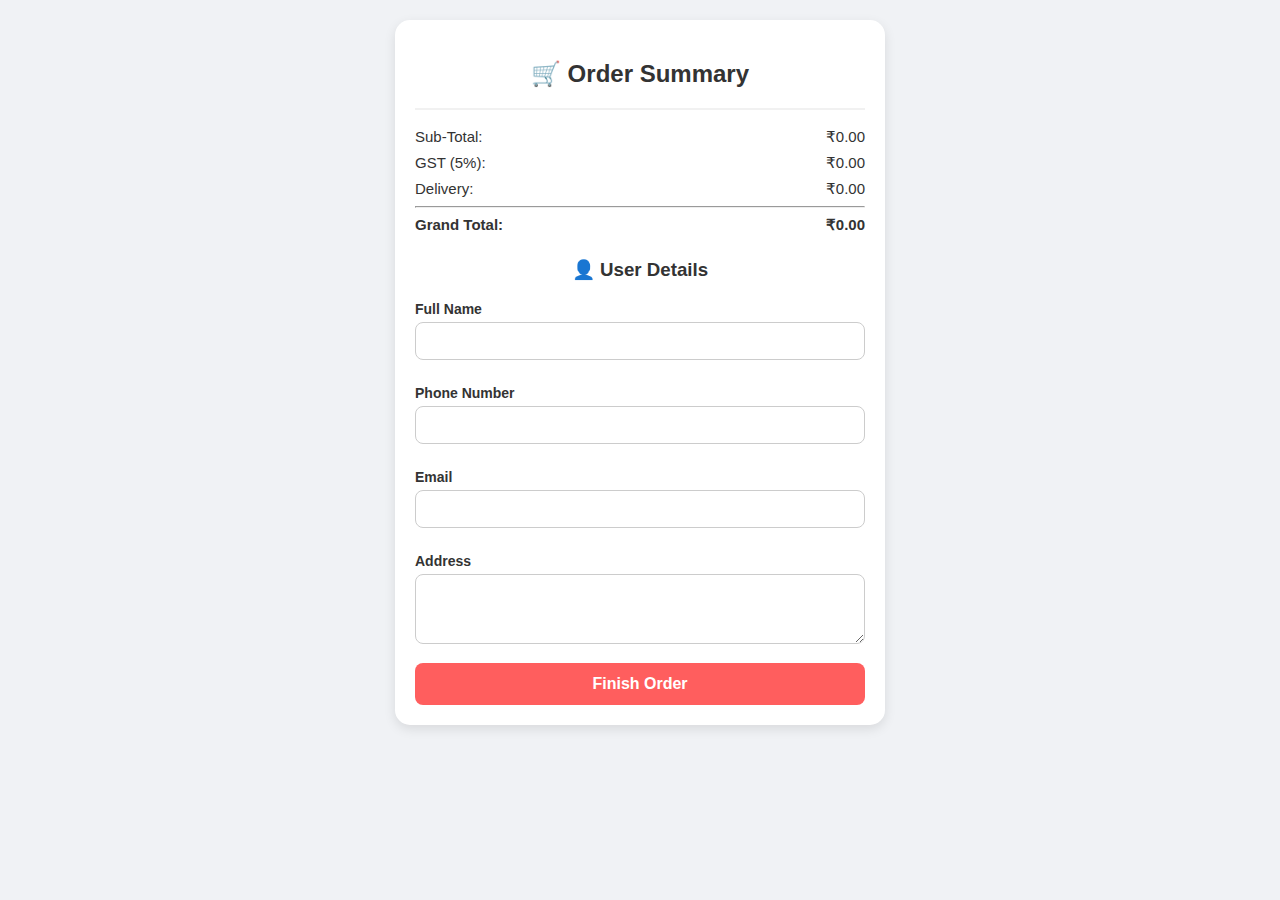
<file: order.html>
<!DOCTYPE html>
<html lang="en">
<head>
  <meta charset="UTF-8" />
  <meta name="viewport" content="width=device-width, initial-scale=1.0" />
  <title>Order Summary</title>
  <style>
    body {
      font-family: Arial, sans-serif;
      background: #f0f2f5;
      margin: 0;
      padding: 20px;
      display: flex;
      justify-content: center;
    }
    .container {
      max-width: 450px;
      width: 100%;
      background: #fff;
      border-radius: 15px;
      padding: 20px;
      box-shadow: 0px 4px 12px rgba(0,0,0,0.1);
    }
    h2, h3 {
      text-align: center;
      margin-bottom: 20px;
      color: #333;
    }
    .cart-item {
      display: flex;
      align-items: center;
      justify-content: space-between;
      border-bottom: 1px solid #eee;
      padding: 12px 0;
    }
    .cart-info {
      flex: 1;
    }
    .cart-info h4 {
      margin: 0;
      font-size: 16px;
      color: #444;
    }
    .cart-info p {
      margin: 4px 0;
      color: #777;
    }
    .qty-controls {
      display: flex;
      align-items: center;
      gap: 8px;
      margin-top: 6px;
    }
    .qty-btn {
      cursor: pointer;
      border: none;
      background: #eee;
      padding: 4px 10px;
      border-radius: 5px;
      font-size: 14px;
    }
    .qty-btn:hover {
      background: #ddd;
    }
    .remove-btn {
      cursor: pointer;
      color: red;
      font-weight: bold;
      margin-left: 10px;
    }
    .summary {
      margin-top: 20px;
      border-top: 2px solid #f1f1f1;
      padding-top: 10px;
    }
    .summary p {
      display: flex;
      justify-content: space-between;
      margin: 8px 0;
      font-size: 15px;
      color: #333;
    }
    form {
      margin-top: 25px;
    }
    label {
      display: block;
      margin: 10px 0 5px;
      font-weight: bold;
      font-size: 14px;
      color: #333;
    }
    input, textarea, select {
      width: 100%;
      padding: 10px;
      margin-bottom: 15px;
      border: 1px solid #ccc;
      border-radius: 8px;
      font-size: 14px;
      box-sizing: border-box;
    }
    button {
      width: 100%;
      padding: 12px;
      border: none;
      background: #ff5e5e;
      color: white;
      font-size: 16px;
      font-weight: bold;
      border-radius: 8px;
      cursor: pointer;
    }
    button:hover {
      background: #e14c4c;
    }
    #successMsg {
      display: none;
      text-align: center;
      color: green;
      font-weight: bold;
      margin-top: 20px;
      font-size: 18px;
    }
  </style>
</head>
<body>
  <div class="container">
    <h2>🛒 Order Summary</h2>
    <div id="cart"></div>

    <div class="summary">
      <p><span>Sub-Total:</span> <span id="subtotal">₹0</span></p>
      <p><span>GST (5%):</span> <span id="gst">₹0</span></p>
      <p><span>Delivery:</span> <span id="delivery">₹50</span></p>
      <hr>
      <p><strong>Grand Total:</strong> <strong id="grandtotal">₹0</strong></p>
    </div>

    <form id="orderForm">
      <h3>👤 User Details</h3>
      <label for="name">Full Name</label>
      <input type="text" id="name" required />

      <label for="phone">Phone Number</label>
      <input type="tel" id="phone" required />

      <label for="email">Email</label>
      <input type="email" id="email" required />

      <label for="address">Address</label>
      <textarea id="address" rows="3" required></textarea>

      <button type="submit">Finish Order</button>
    </form>
    

    <div id="successMsg">✅ Order placed successfully!</div>
  </div>

  <script>
    let orders = JSON.parse(localStorage.getItem("orders")) || [];

    function renderCart() {
      const cartDiv = document.getElementById("cart");
      cartDiv.innerHTML = "";
      let subtotal = 0;

      orders.forEach((item, index) => {
        subtotal += item.price * item.qty;

        cartDiv.innerHTML += `
          <div class="cart-item">
            <div class="cart-info">
              <h4>${item.name}</h4>
              <p>₹${item.price}</p>
              <div class="qty-controls">
                <button type="button" class="qty-btn" onclick="decreaseQty(${index})">-</button>
                <span>${item.qty}</span>
                <button type="button" class="qty-btn" onclick="increaseQty(${index})">+</button>
                <span class="remove-btn" onclick="removeItem(${index})">x</span>
              </div>
            </div>
          </div>
        `;
      });

      document.getElementById("subtotal").textContent = "₹" + subtotal.toFixed(2);
      let gst = subtotal * 0.05;
      document.getElementById("gst").textContent = "₹" + gst.toFixed(2);
      let delivery = orders.length > 0 ? 50 : 0;
      document.getElementById("delivery").textContent = "₹" + delivery.toFixed(2);
      document.getElementById("grandtotal").textContent = "₹" + (subtotal + gst + delivery).toFixed(2);
    }

    function increaseQty(index) {
      orders[index].qty++;
      localStorage.setItem("orders", JSON.stringify(orders));
      renderCart();
    }

    function decreaseQty(index) {
      if (orders[index].qty > 1) {
        orders[index].qty--;
      }
      localStorage.setItem("orders", JSON.stringify(orders));
      renderCart();
    }

    function removeItem(index) {
      orders.splice(index, 1);
      localStorage.setItem("orders", JSON.stringify(orders));
      renderCart();
    }

    document.getElementById("orderForm").addEventListener("submit", function (e) {
      e.preventDefault();
      document.getElementById("successMsg").style.display = "block";
      localStorage.removeItem("orders"); 
      document.getElementById("cart").innerHTML = "";
      document.querySelector(".summary").style.display = "none";
      document.getElementById("orderForm").style.display = "none";
    });

    orders = orders.map(item => ({ ...item, qty: item.qty || 1 }));
    renderCart();
  </script>
</body>
</html>
</file>
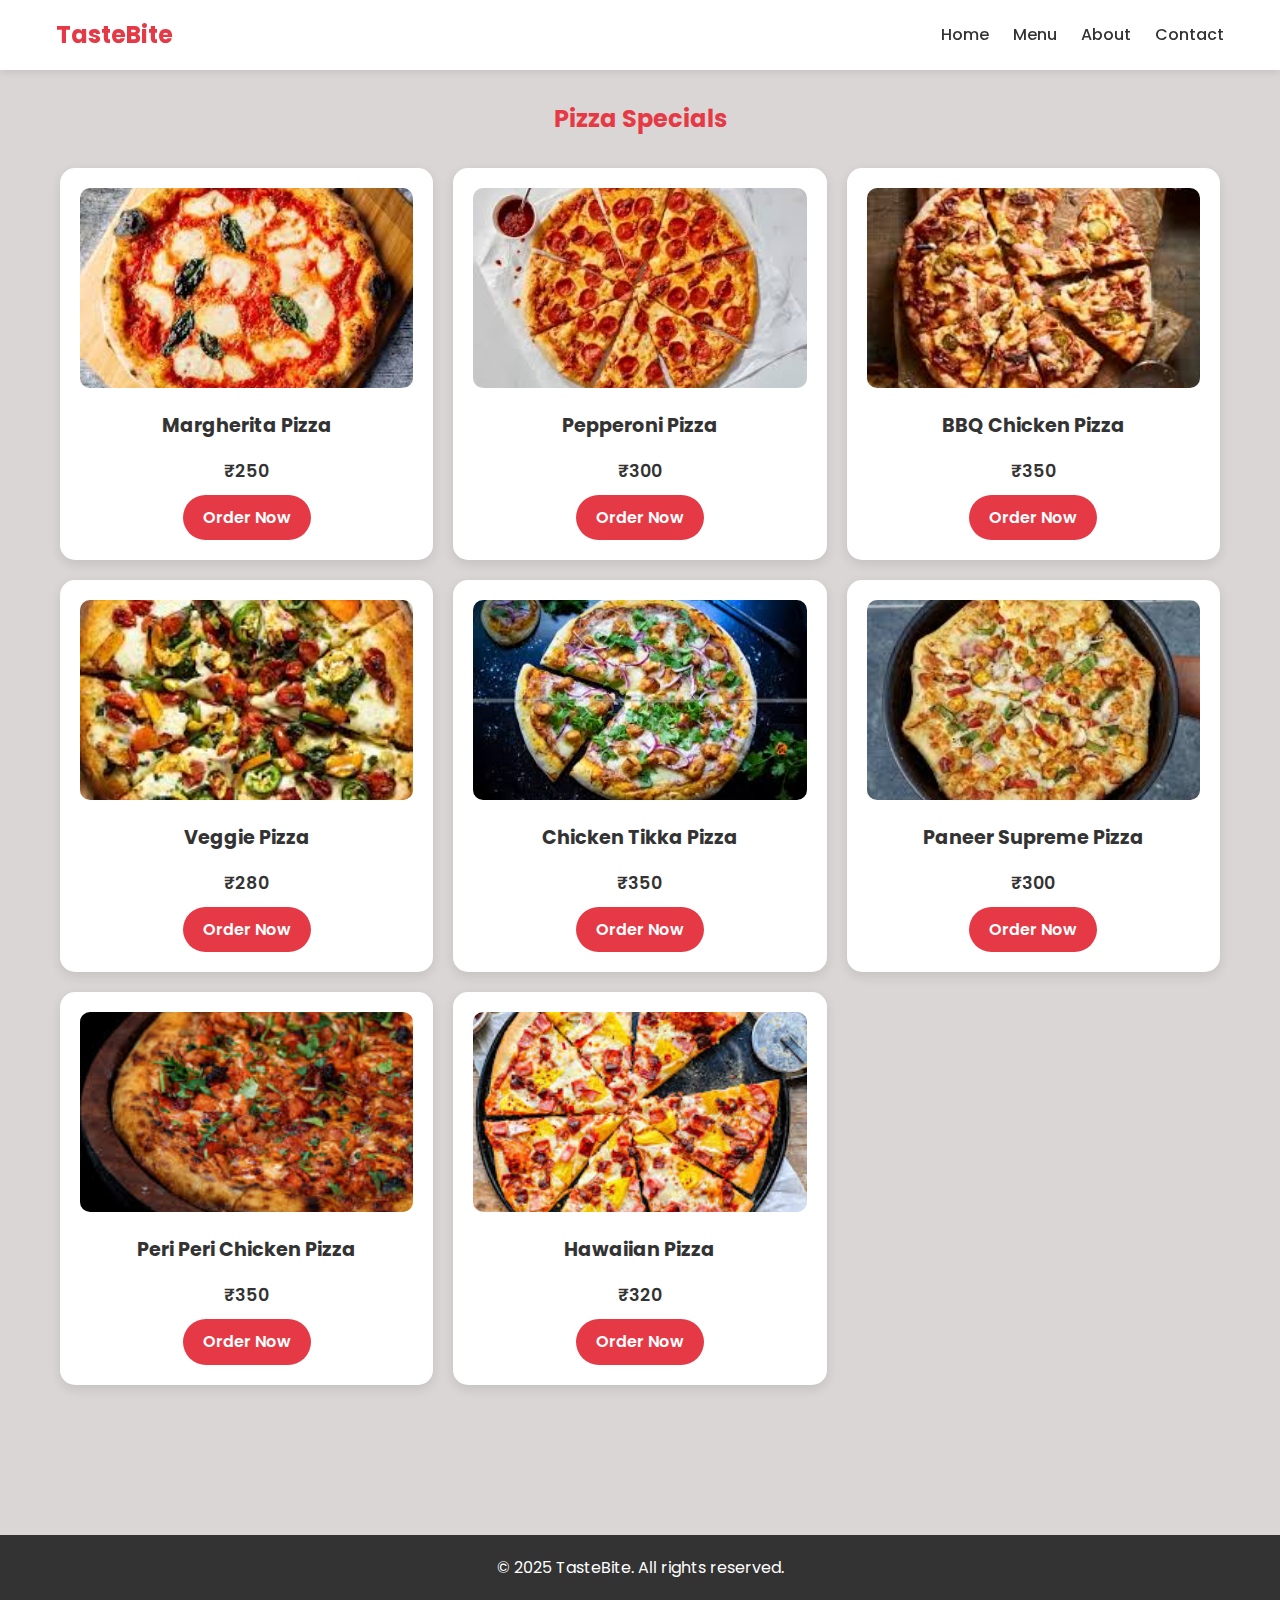
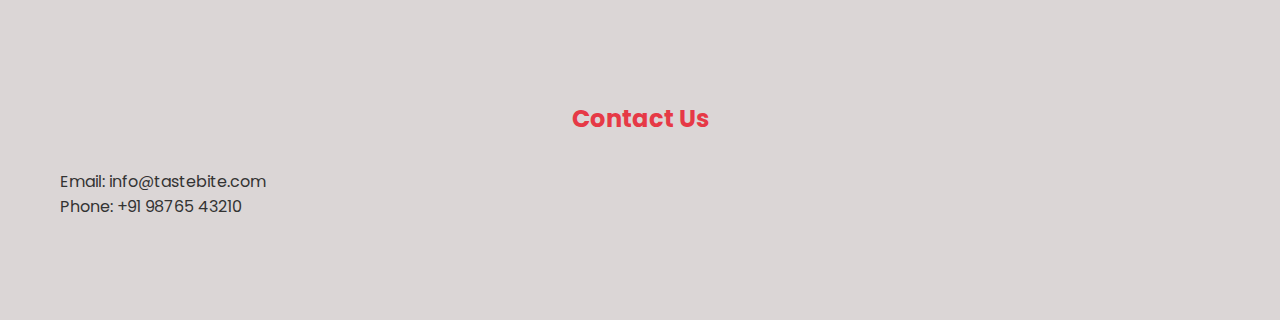
<file: pizza.html>
<!DOCTYPE html>
<html lang="en">
<head>
  <meta charset="UTF-8" />
  <meta name="viewport" content="width=device-width, initial-scale=1.0" />
  <title>TasteBite - pizza</title>
  <link href="https://fonts.googleapis.com/css2?family=Poppins:wght@400;600;700&display=swap" rel="stylesheet">
  <style>
    *{margin:0;padding:0;box-sizing:border-box;font-family:'Poppins',sans-serif;}
    body{background:#dbd6d6;color:#333;line-height:1.6;}
    header{position:fixed;top:0;left:0;width:100%;background:#fff;box-shadow:0 2px 8px rgba(0,0,0,0.1);z-index:1000;}
    nav{max-width:1200px;margin:auto;display:flex;justify-content:space-between;align-items:center;padding:1rem;}
    nav .logo{font-size:1.5rem;font-weight:700;color:#e63946;}
    nav ul{list-style:none;display:flex;gap:1.5rem;}
    nav ul li a{text-decoration:none;color:#333;font-weight:500;transition:0.3s;}
    nav ul li a:hover{color:#e63946;}
    section{padding:100px 20px;max-width:1200px;margin:auto;}
    h2{text-align:center;margin-bottom:30px;color:#e63946;}
    .menu-grid{display:grid;grid-template-columns:repeat(auto-fit,minmax(300px,1fr));gap:20px;}
    .card{background:#fff;border-radius:15px;box-shadow:0 4px 12px rgba(0,0,0,0.1);overflow:hidden;text-align:center;padding:20px;}
    .card img{width:100%;height:200px;object-fit:cover;border-radius:10px;}
    .card h3{margin:15px 0;font-size:1.2rem;}.card:hover {
  background: #f6bfbf; /* orange background on hover */
  color: #fff;         /* optional: makes text white for contrast */
  transform: translateY(-5px); /* optional: lift effect */
}
    .price{font-size:1.1rem;font-weight:600;color:#333;}
    .btn{display:inline-block;margin-top:10px;padding:10px 20px;background:#e63946;color:#fff;border-radius:25px;text-decoration:none;font-weight:600;transition:0.3s;}
    .btn:hover{background:#c82333;}
    footer{background:#333;color:#fff;padding:20px;text-align:center;margin-top:50px;}
  </style>
</head>
<body>
  <!-- Header -->
  <header>
    <nav>
      <div class="logo">TasteBite</div>
      <ul>
        <li><a href="index.html">Home</a></li>
        <li><a href="menu.html">Menu</a></li>
        <li><a href="index.html#about">About</a></li>
        <li><a href="index.html#contact">Contact</a></li>
      </ul>
    </nav>
  </header>

  <!-- Indian Platter Menu -->
  <section>
    <h2>Pizza Specials</h2>
    <div class="menu-grid">
  <div class="card"><img src="[data-uri]"/><h3>Margherita Pizza</h3><p class="price">₹250</p><a href="order.html" class="btn" onclick="addToOrder('Margherita Pizza',250)">Order Now</a></div>
<div class="card"><img src="[data-uri]"/><h3>Pepperoni Pizza</h3><p class="price">₹300</p><a href="order.html" class="btn" onclick="addToOrder('Pepperoni Pizza',300)">Order Now</a></div>
<div class="card"><img src="[data-uri]"/><h3>BBQ Chicken Pizza</h3><p class="price">₹350</p><a href="order.html" class="btn" onclick="addToOrder('BBQ Chicken Pizza',350)">Order Now</a></div>
<div class="card"><img src="[data-uri]"/><h3>Veggie Pizza</h3><p class="price">₹280</p><a href="order.html" class="btn" onclick="addToOrder('Veggie Pizza',280)">Order Now</a></div>
<div class="card"><img src="[data-uri]"/><h3>Chicken Tikka Pizza</h3><p class="price">₹350</p><a href="order.html" class="btn" onclick="addToOrder('Chicken Tikka Pizza',350)">Order Now</a></div>
<div class="card"><img src="[data-uri]"/><h3>Paneer Supreme Pizza</h3><p class="price">₹300</p><a href="order.html" class="btn" onclick="addToOrder('Paneer Supreme Pizza',300)">Order Now</a></div>
<div class="card"><img src="[data-uri]"/><h3>Peri Peri Chicken Pizza</h3><p class="price">₹350</p><a href="order.html" class="btn" onclick="addToOrder('Peri Peri Chicken Pizza',350)">Order Now</a></div>
<div class="card"><img src="[data-uri]"/><h3>Hawaiian Pizza</h3><p class="price">₹320</p><a href="order.html" class="btn" onclick="addToOrder('Hawaiian Pizza',320)">Order Now</a></div>
<script>
    function addToOrder(name, price) {
      let orders = JSON.parse(localStorage.getItem("orders")) || [];
      orders.push({ name: name, price: price });
      localStorage.setItem("orders", JSON.stringify(orders));
      window.location.href = "order.html"; // Go to order page
    }
  </script>
    </div>
  </section>

  <!-- Footer -->
  <footer>
    <p>&copy; 2025 TasteBite. All rights reserved.</p>
  </footer>
</body>
</html>
  <!-- Contact -->
  <section class="contact" id="contact">
    <h2>Contact Us</h2>
    <p>Email: info@tastebite.com</p>
    <p>Phone: +91 98765 43210</p>
  </section>
</file>
<file: index.css>
* {
  margin: 0;
  padding: 0;
  box-sizing: border-box;
  font-family: 'Poppins', sans-serif;
}

body {
  background: #fff;
  color: #333;
  line-height: 1.6;
}

/* Header */
header {
  position: fixed;
  top: 0;
  left: 0;
  width: 100%;
  background: #e9e6e6;
  box-shadow: 0 2px 8px rgba(0,0,0,0.1);
  z-index: 1000;
}

nav {
  max-width: 1200px;
  margin: auto;
  display: flex;
  justify-content: space-between;
  align-items: center;
  padding: 1rem;
}

nav .logo {
  font-size: 1.5rem;
  font-weight: 700;
  color: #e63946;
}

nav ul {
  list-style: none;
  display: flex;
  gap: 1.5rem;
}

nav ul li a {
  text-decoration: none;
  color: #333;
  font-weight: 500;
  transition: 0.3s;
}

nav ul li a:hover {
  color: #e63946;
}

/* Hero */
.hero {
  height: 100vh;
  background: url('https://images.unsplash.com/photo-1504674900247-0877df9cc836?auto=format&fit=crop&w=1350&q=80') 
    center/cover no-repeat;
  display: flex;
  align-items: center;
  justify-content: center;
  color: #fff;
  text-align: center;
}

.hero h1 {
  font-size: 3rem;
  text-shadow: 2px 2px 5px rgba(0,0,0,0.5);
}

.hero p {
  margin: 20px 0;
  font-size: 1.2rem;
}

.btn {
  background: #e63946;
  color: #fff;
  padding: 12px 24px;
  border: none;
  width: 80px;
  border-radius: 30px;
  font-weight: 600;
  cursor: pointer;
  text-decoration: none;
  transition: 0.3s;
}

.btn:hover {
  background: #d62828;
}

/* Sections */
section {
  padding: 100px 20px;
  max-width: 1200px;
  margin: auto;
}

.about,
.contact {
  text-align: center;
}

.about p {
  margin-top: 15px;
}

/* Footer */
footer {
  background: #333;
  color: #fff;
  padding: 20px;
  text-align: center;
}
</file>
